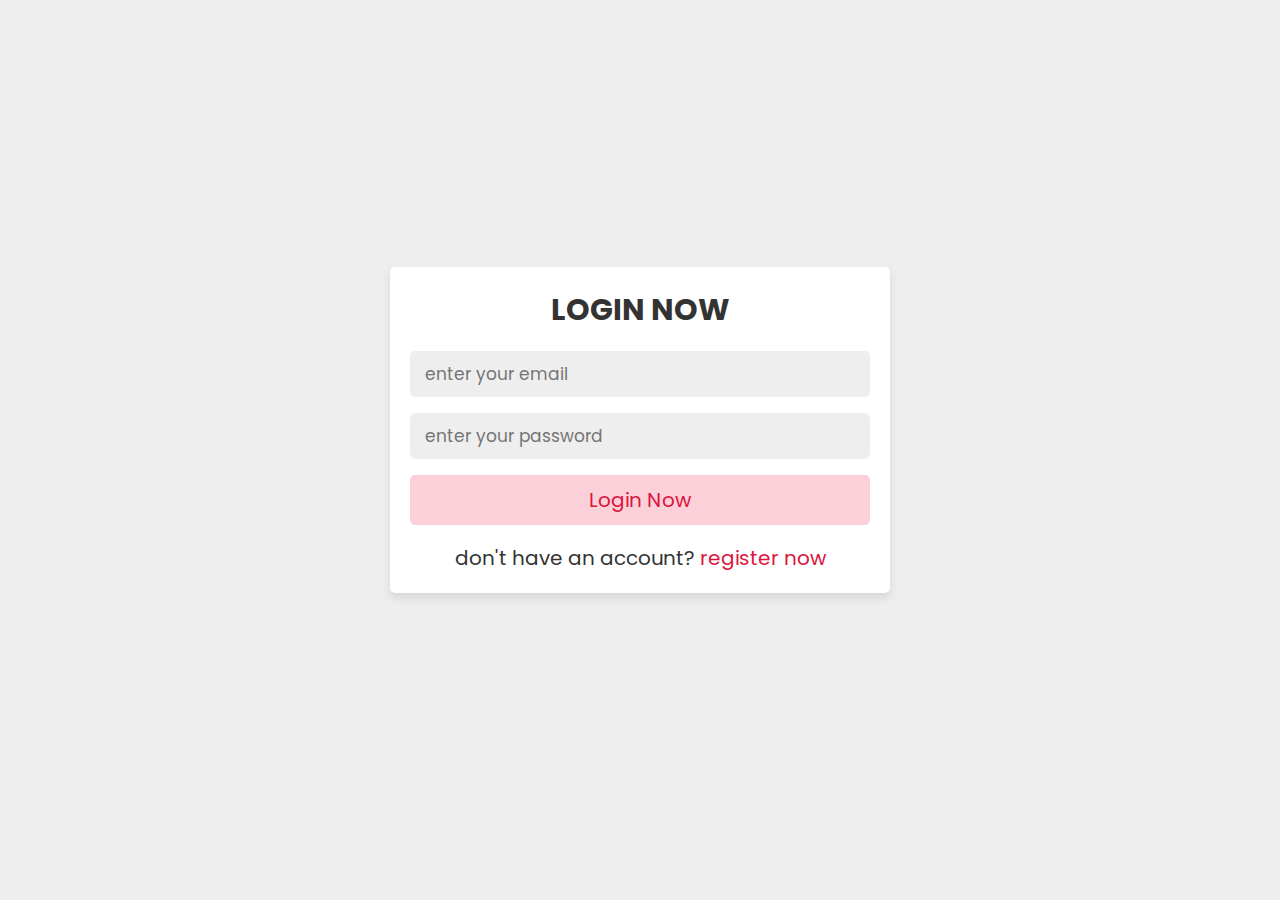
<file: login-form.html>
<!DOCTYPE html>
<html lang="en">
<head>
   <meta charset="UTF-8">
   <meta http-equiv="X-UA-Compatible" content="IE=edge">
   <meta name="viewport" content="width=device-width, initial-scale=1.0">
   <title>login form</title>

   <!-- custom css file link  -->
   <link rel="stylesheet" href="form.css">

</head>
<body>
   
<div class="form-container">

   <form action="" method="post">
      <h3>login now</h3>

      <input type="email" name="email" required placeholder="enter your email">
      <input type="password" name="password" required placeholder="enter your password">
      <input type="submit" name="submit" value="login now" class="form-btn">
      <p>don't have an account? <a href="#">register now</a></p>
   </form>

</div>

</body>
</html>
</file>
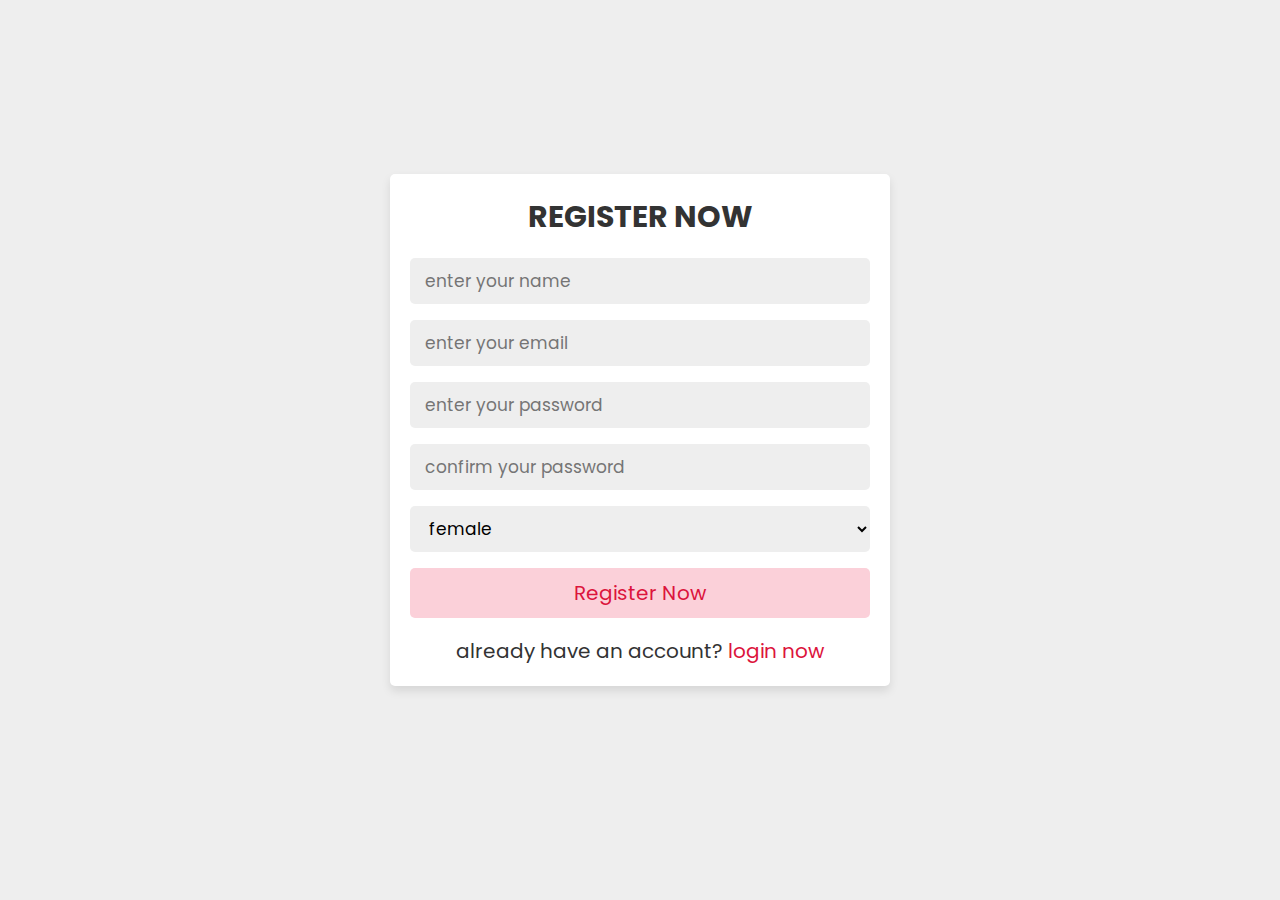
<file: registration-form.html>
<!DOCTYPE html>
<html lang="en">
<head>
   <meta charset="UTF-8">
   <meta http-equiv="X-UA-Compatible" content="IE=edge">
   <meta name="viewport" content="width=device-width, initial-scale=1.0">
   <title>register form</title>

   <!-- custom css file link  -->
   <link rel="stylesheet" href="form.css">

</head>
<body>
   
<div class="form-container">

   <form action="" method="post">
      <h3>register now</h3>

      <input type="text" name="name" required placeholder="enter your name">
      <input type="email" name="email" required placeholder="enter your email">
      <input type="password" name="password" required placeholder="enter your password">
      <input type="password" name="cpassword" required placeholder="confirm your password">
      <select name="gender_type">
         <option value="female">female</option>
         <option value="male">male</option>
         <option value="male">cannot define</option>
      </select>
      <input type="submit" name="submit" value="register now" class="form-btn">
      <p>already have an account? <a href="#">login now</a></p>
   </form>

</div>

</body>
</html>
</file>
<file: form.css>
@import url('https://fonts.googleapis.com/css2?family=Poppins:wght@100;200;300;400;500;600&display=swap');

*{
   font-family: 'Poppins', sans-serif;
   margin:0; padding:0;
   box-sizing: border-box;
   outline: none; border:none;
   text-decoration: none;
}

.form-container{
   min-height: 100vh;
   display: flex;
   align-items: center;
   justify-content: center;
   padding:20px;
   padding-bottom: 60px;
   background: #eee;
}

.form-container form{
   padding:20px;
   border-radius: 5px;
   box-shadow: 0 5px 10px rgba(0,0,0,.1);
   background: #fff;
   text-align: center;
   width: 500px;
}

.form-container form h3{
   font-size: 30px;
   text-transform: uppercase;
   margin-bottom: 10px;
   color:#333;
}

.form-container form input,
.form-container form select{
   width: 100%;
   padding:10px 15px;
   font-size: 17px;
   margin:8px 0;
   background: #eee;
   border-radius: 5px;
}

.form-container form select option{
   background: #fff;
}

.form-container form .form-btn{
   background: #fbd0d9;
   color:crimson;
   text-transform: capitalize;
   font-size: 20px;
   cursor: pointer;
}

.form-container form .form-btn:hover{
   background: crimson;
   color:#fff;
}

.form-container form p{
   margin-top: 10px;
   font-size: 20px;
   color:#333;
}

.form-container form p a{
   color:crimson;
}
</file>
